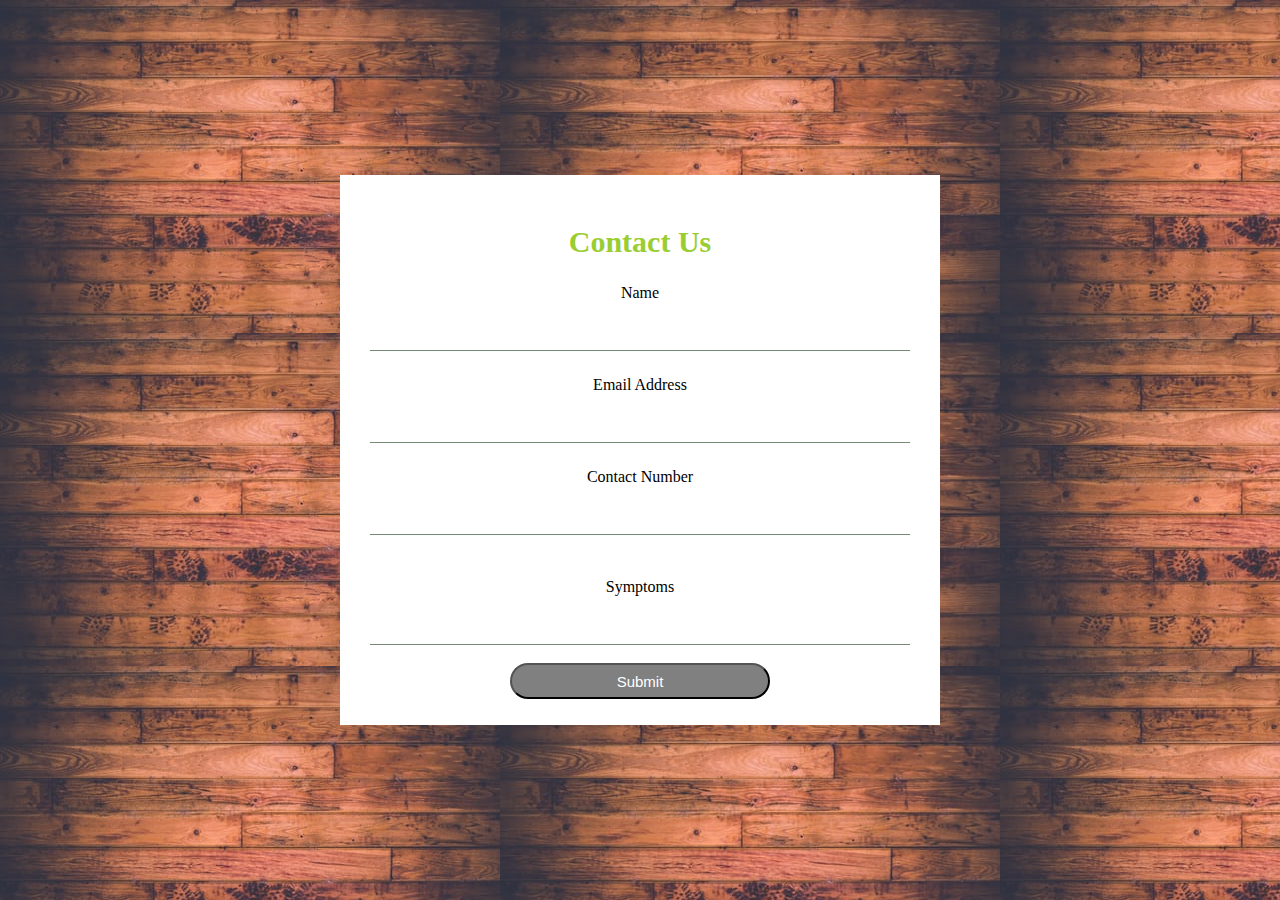
<file: helpline.html>
<html lang="en">
  <head>
    <meta charset="UTF-8" />
    <meta name="viewport" content="width=device-width, initial-scale=1.0" />
    <title>Document</title>
    <link rel="stylesheet" href="helpline.css" />
  </head>
  <body>
    <div class="container">
      <form get="" method="" id="signup" action="helpline.php">
        <h2>Contact Us</h2>
        <div>
          <label for="name">Name</label>
          <input type="text" id="name" name="name" />
        </div>
        <div>
          <label for="email">Email Address</label>
          <input type="email" id="email" name="email" />
        </div>
        <div>
          <label for="mobile">Contact Number</label>
          <input type="text" id="mobile" name="mobile" />
        </div>
        <br />
        <div id="Symptoms">
          <label for="sym">Symptoms</label>
          <input type="text" name="sym" id="sym">
        <br />
        <div>
          <button type="submit" value="Submit">Submit</button>
        </div>
      </form>
    </div>
  </body>
</html>
</file>
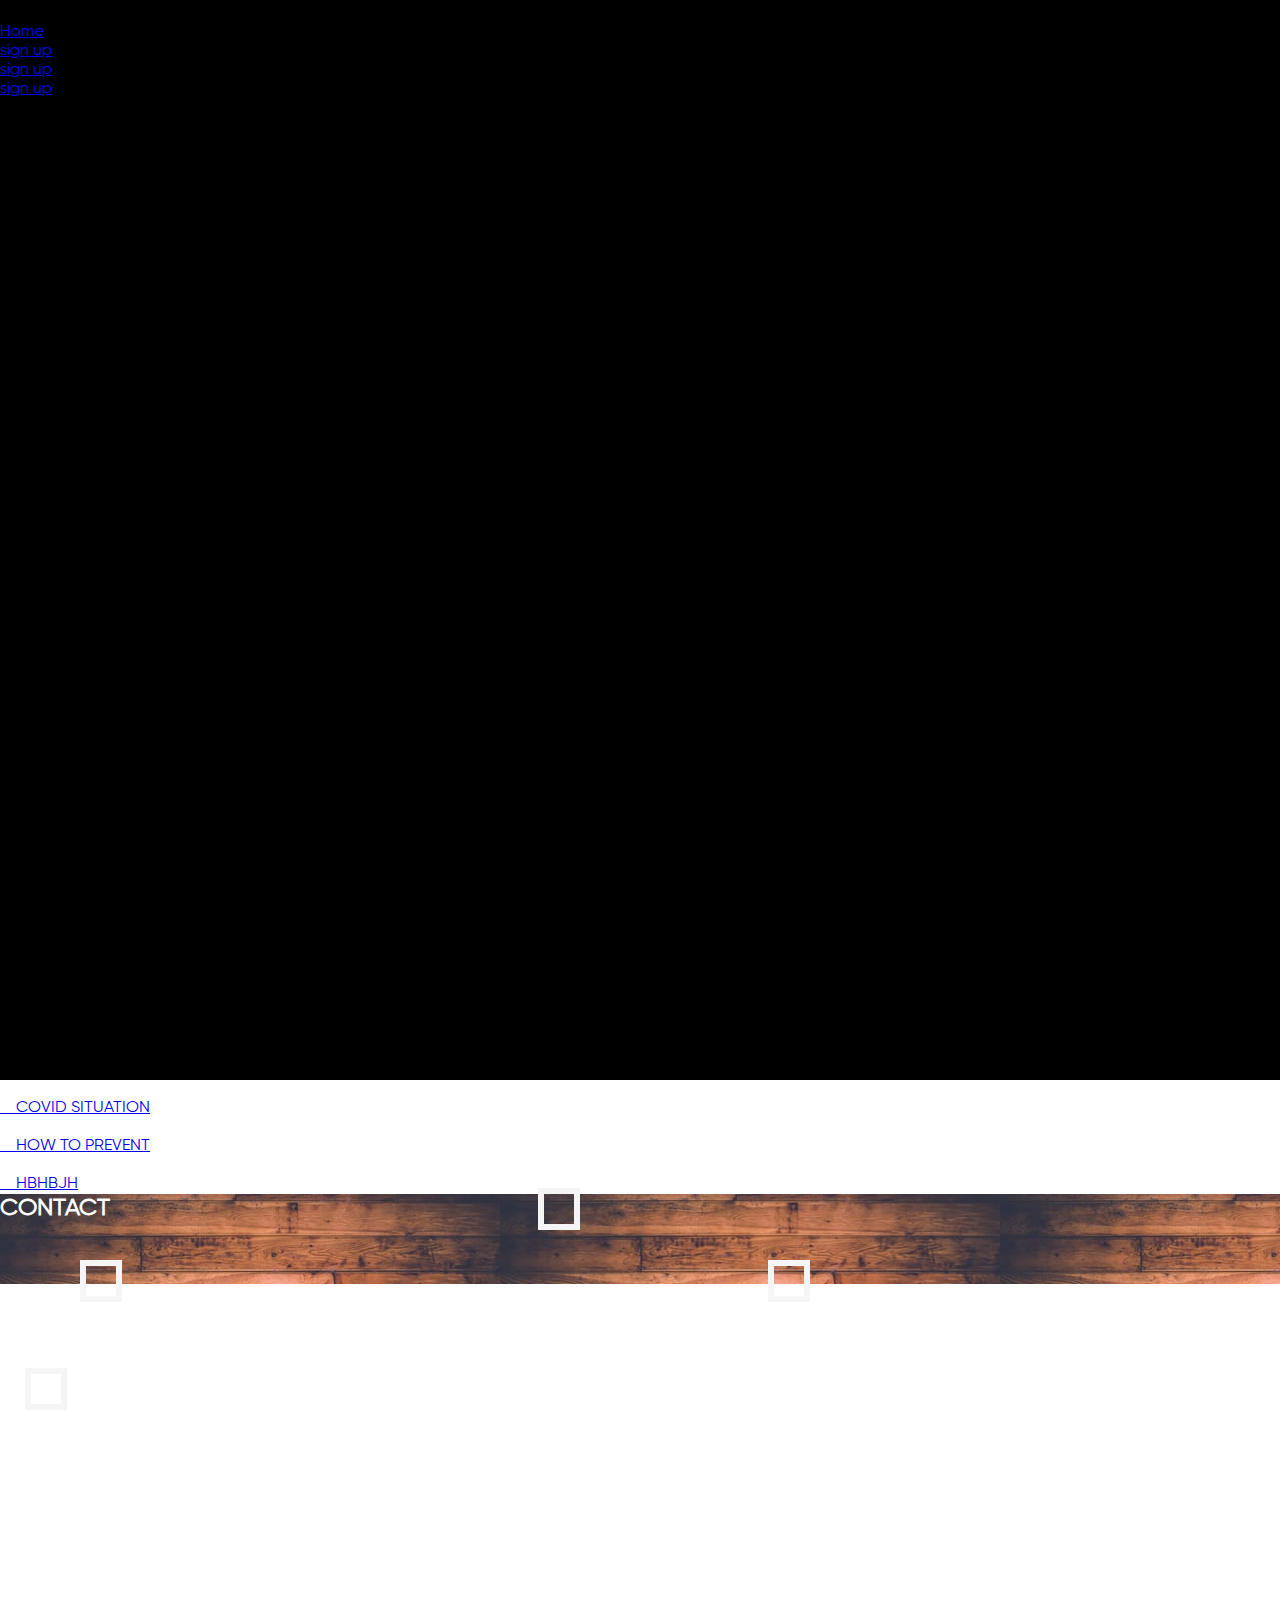
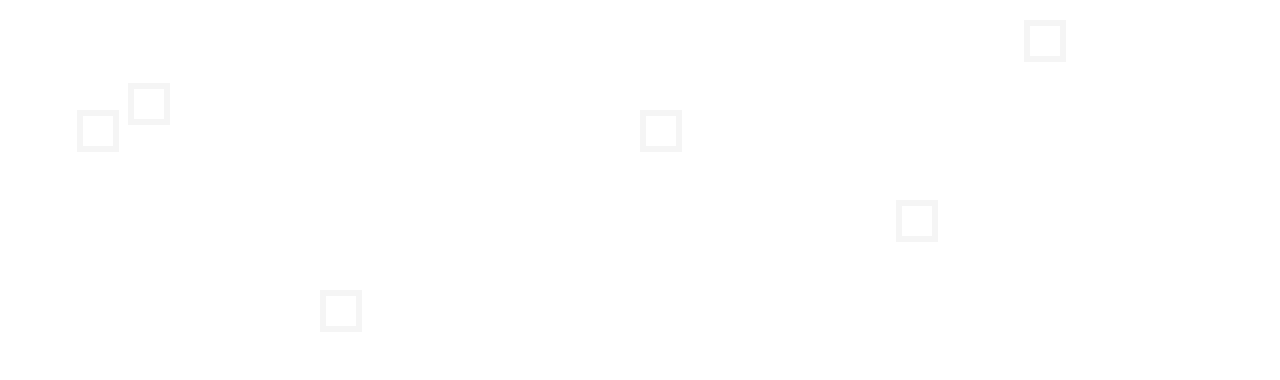
<file: home.html>
<html lang="en">
  <head>
    <meta charset="UTF-8" />
    <meta name="viewport" content="width=device-width, initial-scale=1.0" />
    <title>iwp project</title>
    <link rel="stylesheet" href="home.css" />
  </head>
  <body>
  
      <header>
    <div class="navbar">
        <div id="logo">
            <h3>LOGO</h3>
        </div>
        <ul>
          <li><a href="/home.html">Home</a></li>
          <li ><a href="signup.html">sign up</a></li>
          <li ><a href="signup.html">sign up</a></li>
          <li ><a href="signup.html">sign up</a></li>

        
        </ul>
      </div>
    </header>
    
    

    <div class="animation">
      <div class=info>
      <p><a href="covid.html"><br>&emsp;COVID SITUATION</a></p>
      <p><a href="#"><br>&emsp;HOW TO PREVENT</a></p>
      <p><a href="#"><br>&emsp;HBHBJH</a></p>
      </div>
      
      
      <div class="box">
        <div></div>
        <div></div>
        <div></div>
        <div></div>
        <div></div>
        <div></div>
        <div></div>
        <div></div>
        <div></div>
        <div></div>
      </div>
      <footer class=contact>
        <h2>CONTACT</h2>
      </footer>
      
      
   
    </div>
  </div>
  
  
    
  
        
     
    
  </body>
</html>
</file>
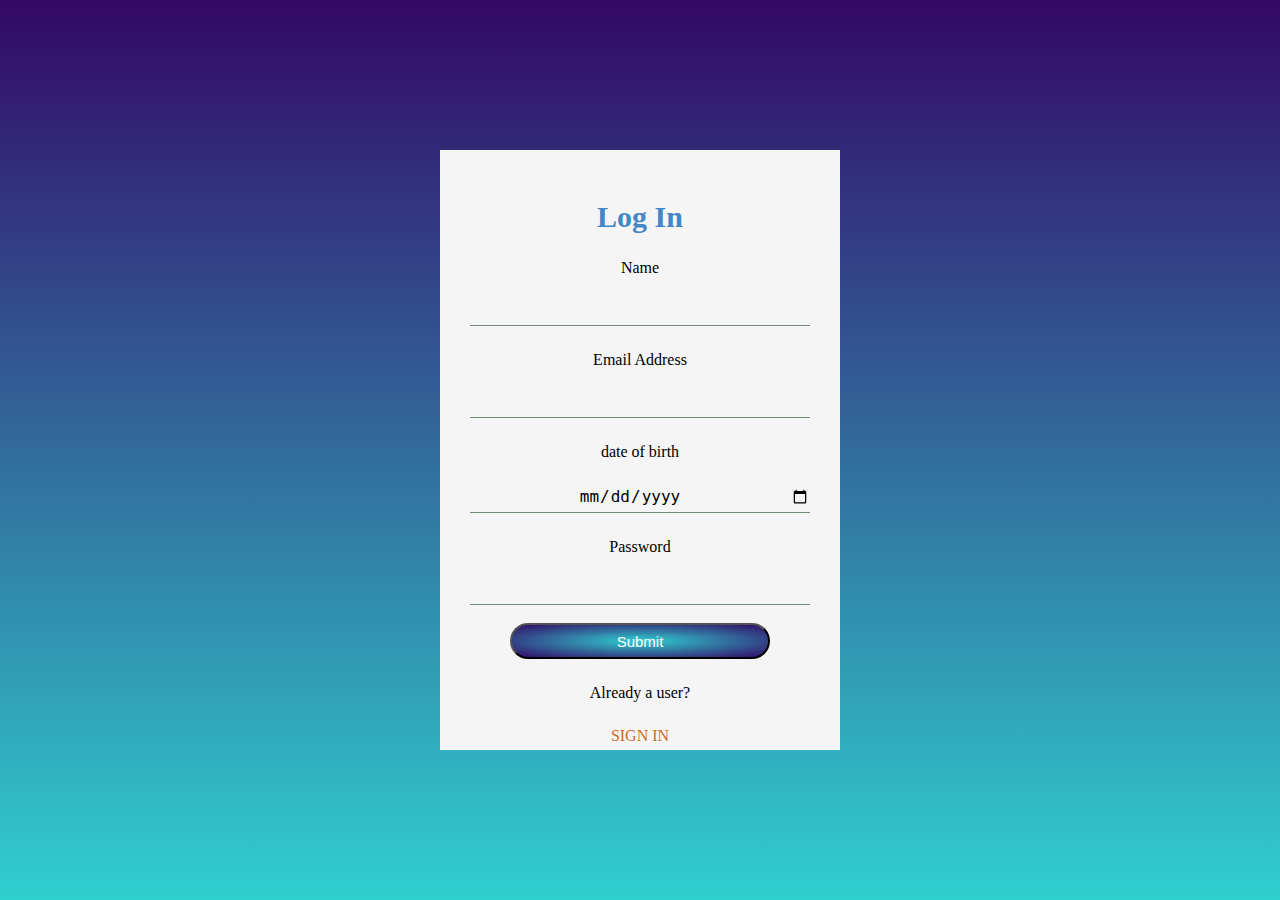
<file: login.html>
<html lang="en">
  <head>
    <meta charset="UTF-8" />
    <meta name="viewport" content="width=device-width, initial-scale=1.0" />
    <title>Document</title>
    <link rel="stylesheet" href="login.css" />
  </head>
  <body>
    
    <div class="container">
      <form get="" method="" id="signup">
        <h2>Log In</h2>
        <div>
            <label for="name">Name</label>
            <input type="name" id="name" name="name" />
        </div>
        <div>
            <label for="email">Email Address</label>
            <input type="email" id="email" name="email" />
        </div>
        <div>
            <label for="dob">date of birth</label>
            <input type="date" id="dob" name="dob" />
          </div>
        <div>
          <label for="password">Password</label>
          <input type="password" id="password" name="password" />
        </div>
        <br />
        <div>
          <button type="submit" value="Submit">Submit</button>
        </div>
        <div>
          <p class="forgot">Already a user?</p>
          <a class="link" href="signup.html">SIGN IN</a>
        </div>
      </form>
    </div>
    <div class="animation">
      <div class="box">
        <div></div>
        <div></div>
        <div></div>
        <div></div>
        <div></div>
        <div></div>
        <div></div>
        <div></div>
        <div></div>
        <div></div>
      </div>
  </body>
</html>
</file>
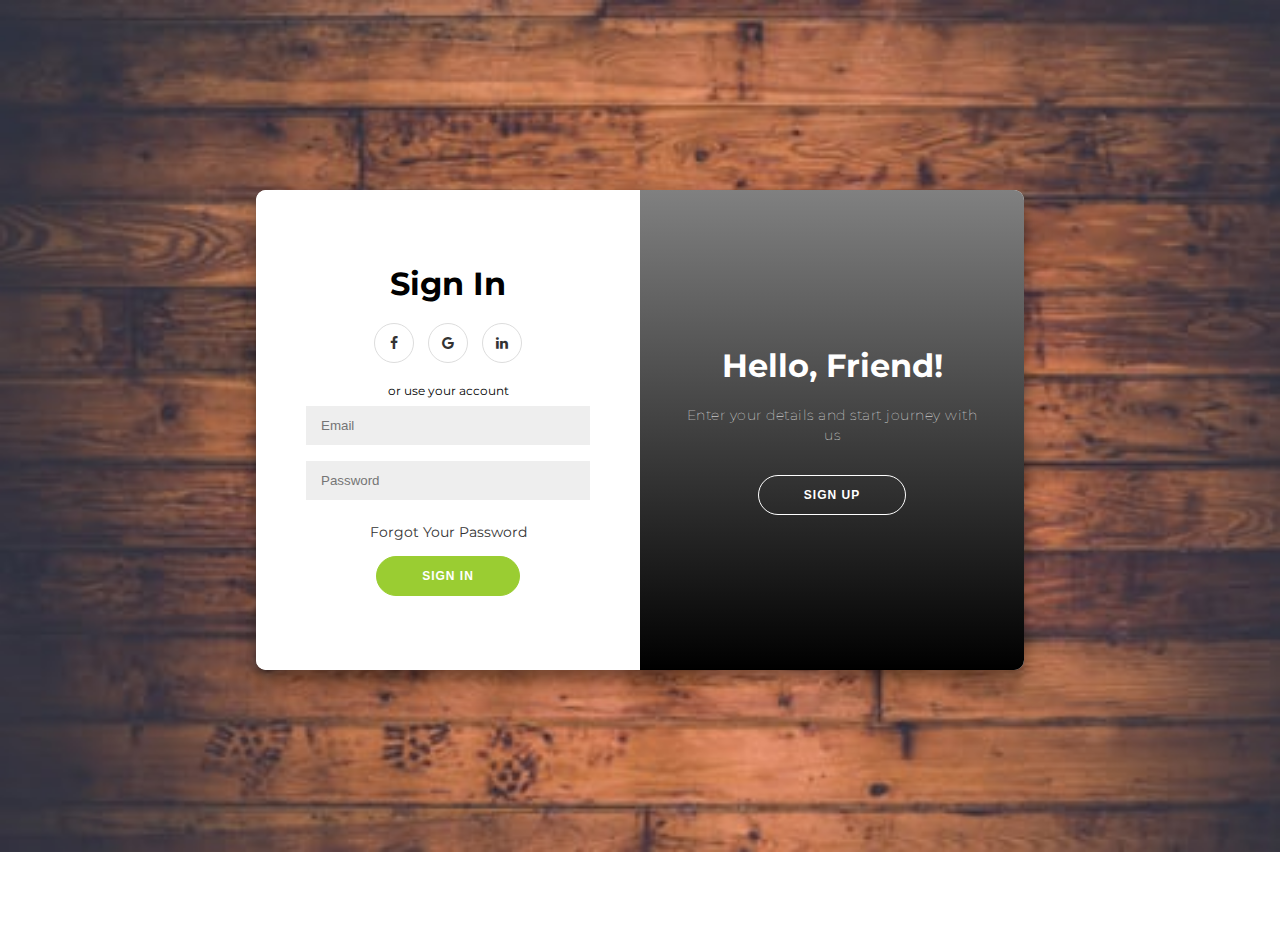
<file: signlog.html>
<!DOCTYPE html>
<html>
  <head>
    <title>SignUp and Login</title>
    <link rel="stylesheet" type="text/css" href="sign.css" />
    <link
      rel="stylesheet"
      href="https://cdnjs.cloudflare.com/ajax/libs/font-awesome/4.7.0/css/font-awesome.min.css"
    />
  </head>
  <body>
    <div class="container" id="container">
      <div class="form-container sign-up-container">
        <form method="POST " action="signup.php">
          <h1>Create Account</h1>
          <div class="social-container">
            <a href="#" class="social"><i class="fa fa-facebook"></i></a>
            <a href="#" class="social"><i class="fa fa-google"></i></a>
            <a href="#" class="social"><i class="fa fa-linkedin"></i></a>
          </div>
          <span>or use your email for registration</span>
          <input type="text" name="name" placeholder="Name" />
          <input type="email" name="email" placeholder="Email" />
          <input type="password" name="password" placeholder="Password" />
          <button>SignUp</button>
        </form>
      </div>
      <div class="form-container sign-in-container">
        <form action="#">
          <h1>Sign In</h1>
          <div class="social-container">
            <a href="#" class="social"><i class="fa fa-facebook"></i></a>
            <a href="#" class="social"><i class="fa fa-google"></i></a>
            <a href="#" class="social"><i class="fa fa-linkedin"></i></a>
          </div>
          <span>or use your account</span>
          <input type="email" name="email" placeholder="Email" />
          <input type="password" name="password" placeholder="Password" />
          <a href="#">Forgot Your Password</a>

          <button>Sign In</button>
        </form>
      </div>
      <div class="overlay-container">
        <div class="overlay">
          <div class="overlay-panel overlay-left">
            <h1>Welcome Back!</h1>
            <p>
              To keep connected with us please login with your personal info
            </p>
            <button class="ghost" id="signIn">Sign In</button>
          </div>
          <div class="overlay-panel overlay-right">
            <h1>Hello, Friend!</h1>
            <p>Enter your details and start journey with us</p>
            <button class="ghost" id="signUp">Sign Up</button>
          </div>
        </div>
      </div>
    </div>

    <script type="text/javascript">
      const signUpButton = document.getElementById('signUp');
      const signInButton = document.getElementById('signIn');
      const container = document.getElementById('container');

      signUpButton.addEventListener('click', () => {
        container.classList.add('right-panel-active');
      });
      signInButton.addEventListener('click', () => {
        container.classList.remove('right-panel-active');
      });
    </script>
  </body>
</html>
</file>
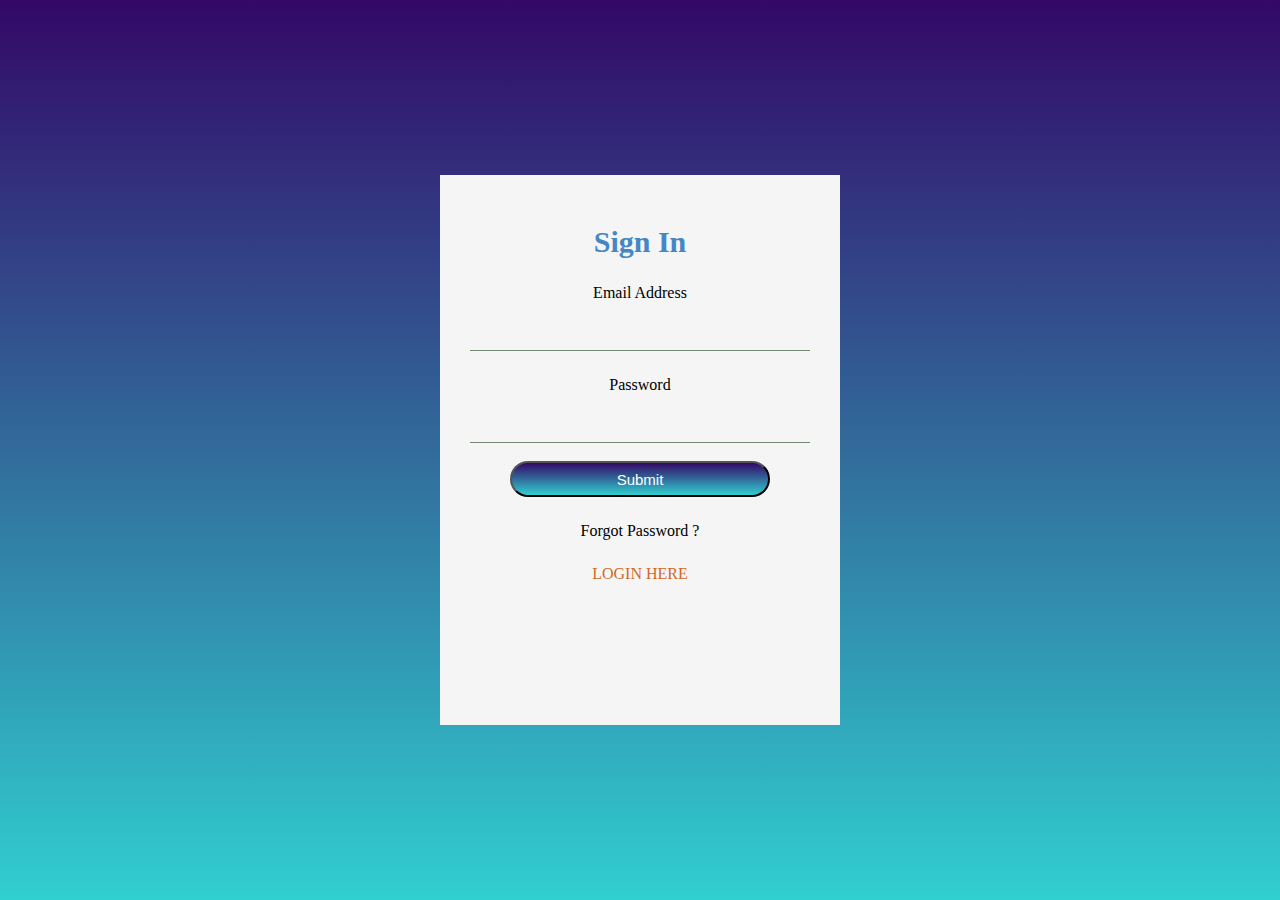
<file: signup.html>
<html lang="en">
  <head>
    <meta charset="UTF-8" />
    <meta name="viewport" content="width=device-width, initial-scale=1.0" />
    <title>Document</title>
    <link rel="stylesheet" href="signup.css" />
  </head>
  <body>
    <div class="container">
      <form get="" method="" id="signup">
        <h2>Sign In</h2>
        <div>
          <label for="email">Email Address</label>
          <input type="email" id="email" name="email" />
        </div>
        <div>
          <label for="password">Password</label>
          <input type="password" id="password" name="password" />
        </div>
        <br />
        <div>
          <button type="submit" value="Submit">Submit</button>
        </div>
        <div>
          <p class="forgot">Forgot Password ?</p>
          <a class="link" href="login.html">LOGIN HERE</a>
        </div>
      </form>
    </div>
  </body>
</html>
</file>
<file: helpline.css>
* {
  margin: 0;
  padding: 0;
  box-sizing: border-box;
}
body {
  width: 100%;
  height: 100vh;
  display: flex;
  justify-content: center;
  align-items: center;
  background-image: url(bg1.jpg);

  top: 50%;
  left: 90%;
}
input {
  border: none;
  outline: none;
  background: none;
}
#signup {
  overflow: hidden;
  position: relative;
  width: 400px;
  height: 600px;
  background: white;
}
#signup {
  position: relative;
  width: 600px;
  height: 550px;
  padding: 50px 30px;
  -webkit-transition: -webkit-transform 1.2% ease-in-out;
  transition: -webkit-transform 1.2% ease-in-out;
  transition: transform 1.2% ease-in-out;
  transition: transform 1.2% ease-in-out, -webkit-transform 1.2% ease-in-out;
}
h2 {
  width: 100%;
  font-size: 30px;
  text-align: center;
  color: yellowgreen;
}
label,
.link,
p {
  display: block;
  width: 260px;
  margin: 25px auto;
  text-align: center;
}
.link {
  text-decoration: none;
  color: chocolate;
}
input {
  display: block;
  width: 100%;
  margin-top: 5px;
  font-size: 16px;
  padding-bottom: 5px;
  border-bottom: 1px solid rgb(117, 138, 117);
  text-align: center;
}
button {
  display: block;
  margin: 0 auto;
  width: 260px;
  height: 36px;
  border-radius: 30px;
  color: white;
  font-size: 15px;
  cursor: pointer;
  background-color: gray;
}
button:hover {
  background-color: yellowgreen;
}
#id select {
  align-content: center;
}
</file>
<file: home.css>
@font-face {
  font-family: 'Gilroy';
  src: url(./Gilroy-Regular.woff) format(woff);
}
* {
  margin: 0;
  padding: 0;
  font-family: 'Gilroy', sans-serif;
}
header {
  width: 100%;
  height: 120vh;
  background-color: black;
  linear-gradient: (rgba(160, 160, 160, 0.3));
  background-size: 100%;
  background-repeat: no-repeat;
}
.animation {
  position: absolute;
  width: 100vw;
  height: 100vh;
  overflow: hidden;
  background-color: linear-gradient(gray, black);
}
.box div {
  position: absolute;
  width: 30px;
  height: 30px;
  background-color: transparent;
  border: 6px solid whitesmoke;
}
.box div:nth-child(1) {
  top: 12%;
  left: 42%;
  animation: animate 10s linear infinite;
}
.box div:nth-child(2) {
  top: 70%;
  left: 50%;
  animation: animate 7s linear infinite;
}
.box div:nth-child(3) {
  top: 70%;
  left: 6%;
  animation: animate 9s linear infinite;
}
.box div:nth-child(4) {
  top: 20%;
  left: 60%;
  animation: animate 10s linear infinite;
}
.box div:nth-child(5) {
  top: 67%;
  left: 10%;
  animation: animate 6s linear infinite;
}
.box div:nth-child(6) {
  top: 80%;
  left: 70%;
  animation: animate 12s linear infinite;
}
.box div:nth-child(7) {
  top: 60%;
  left: 80%;
  animation: animate 15s linear infinite;
}
.box div:nth-child(8) {
  top: 32%;
  left: 25;
  animation: animate 16s linear infinite;
}
.box div:nth-child(9) {
  top: 90%;
  left: 25%;
  animation: animate 9s linear infinite;
}
.box div:nth-child(10) {
  top: 20%;
  left: 80;
  animation: animate 5s linear infinite;
}
@keyframes animate {
  0% {
    transform: scale(0) translateY(0) rotate(0);
    opacity: 1;
  }
  100% {
    transform: scale(1, 3) translateY(-90px) rotate(360deg);
    opacity: 0;
  }
}
nav {
  width: 100%;
  height: 10vh;
  background-image: url('bg1.jpg');
  opacity: 0.8;
  color: white;
  display: flex;
  justify-content: space-between;
  align-items: center;
  text-transform: uppercase;
}
nav .logo {
  width: 25%;
  text-align: center;
}
nav .menu {
  width: 40%;
  display: flex;
  justify-content: space-around;
  font-weight: bold;
}
nav .menu a {
  width: 25%;
  text-decoration: none;
  color: white;
}
nav .menu a:hover {
  color: yellowgreen;
}
main {
  width: 100%;
  height: 80vh;
  display: flex;
  justify-content: center;
  align-content: center;
  color: white;
}
section {
}
section h3 {
  font-size: 25px;
  letter-spacing: 3px;
  font-weight: 200;
  text-shadow: 1px 1px 2px black;
}
section h1 {
  margin: 50px 0 20px 0;
  font-size: 30px;
  font-weight: 700;
  text-shadow: 2px 1px 5px black;
  text-transform: uppercase;
}
section a {
  padding: 12px 30px;
  border-radius: 4px;
  outline: none;
  text-transform: uppercase;
  font-size: 12px;
  font-weight: 500;
  text-decoration: none;
  letter-spacing: 1px;
}
section .btone,
.btntwo {
  background: gray;
  color: white;
}
section .btone:hover,
.btntwo:hover {
  background: yellowgreen;
}
.change_content:after {
  content: '';
  animation: changetext 10s infinite linear;
  color: greenyellow;
}
@keyframes changetext {
  0% {
    content: 'INDIA';
  }
  10% {
    content: 'USA';
  }
  20% {
    content: 'AFRICA';
  }
}
footer {
  height: 10vh;
  width: 100%;
  background-image: url('bg1.jpg');
  color: white;
}
</file>
<file: login.css>
* {
  margin: 0;
  padding: 0;
  box-sizing: border-box;
}
body {
  width: 100%;
  height: 100vh;
  display: flex;
  justify-content: center;
  align-items: center;
  background-image: linear-gradient(to top, #30cfd0 0%, #330867 100%);
}
input {
  border: none;
  outline: none;
  background: none;
}
#signup {
  overflow: hidden;
  position: relative;
  width: 400px;
  height: 600px;
  background: whitesmoke;
}
#signup {
  position: relative;
  width: 400px;
  height: 600px;
  padding: 50px 30px;
  -webkit-transition: -webkit-transform 1.2% ease-in-out;
  transition: -webkit-transform 1.2% ease-in-out;
  transition: transform 1.2% ease-in-out;
  transition: transform 1.2% ease-in-out, -webkit-transform 1.2% ease-in-out;
}
h2 {
  width: 100%;
  font-size: 30px;
  text-align: center;
  color: rgb(69, 135, 197);
}
label,
.link,
p {
  display: block;
  width: 260px;
  margin: 25px auto;
  text-align: center;
}
.link {
  text-decoration: none;
  color: chocolate;
}
input {
  display: block;
  width: 100%;
  margin-top: 5px;
  font-size: 16px;
  padding-bottom: 5px;
  border-bottom: 1px solid rgb(117, 138, 117);
  text-align: center;
}
button {
  display: block;
  margin: 0 auto;
  width: 260px;
  height: 36px;
  border-radius: 30px;
  color: white;
  font-size: 15px;
  cursor: pointer;
  background-image: radial-gradient(#30cfd0 0%, #330867 100%);
}

  
}
button:hover {
    background-image: radial-gradient( #330867 0%,#30cfd0 100%);
}
}
</file>
<file: sign.css>
@import url('https://fonts.googleapis.com/css?family=Montserrat:400,800');

* {
  box-sizing: border-box;
}

body {
  background-image: url('bg1.jpg');
  background-repeat: no-repeat;
  background-size: 100%;
  display: flex;
  justify-content: center;
  align-items: center;
  flex-direction: column;
  font-family: 'Montserrat', sans-serif;
  height: 100vh;
  margin: -20px 0 50px;
}

h1 {
  font-weight: bold;
  margin: 0;
}

h2 {
  text-align: center;
}

p {
  font-size: 14px;
  font-weight: 100;
  line-height: 20px;
  letter-spacing: 0.5px;
  margin: 20px 0 30px;
}

span {
  font-size: 12px;
}

a {
  color: #333;
  font-size: 14px;
  text-decoration: none;
  margin: 15px 0;
}

button {
  border-radius: 20px;
  border: 1px solid yellowgreen;
  background-color: yellowgreen;
  color: #ffffff;
  font-size: 12px;
  font-weight: bold;
  padding: 12px 45px;
  letter-spacing: 1px;
  text-transform: uppercase;
  transition: transform 80ms ease-in;
}

button:active {
  transform: scale(0.95);
}

button:focus {
  outline: none;
}

button.ghost {
  background-color: transparent;
  border-color: #ffffff;
}

form {
  background-color: #ffffff;
  display: flex;
  align-items: center;
  justify-content: center;
  flex-direction: column;
  padding: 0 50px;
  height: 100%;
  text-align: center;
}

input {
  background-color: #eee;
  border: none;
  padding: 12px 15px;
  margin: 8px 0;
  width: 100%;
}

.container {
  background-color: #fff;
  border-radius: 10px;
  box-shadow: 0 14px 28px rgba(0, 0, 0, 0.25), 0 10px 10px rgba(0, 0, 0, 0.22);
  position: relative;
  overflow: hidden;
  width: 768px;
  max-width: 100%;
  min-height: 480px;
}

.form-container {
  position: absolute;
  top: 0;
  height: 100%;
  transition: all 0.6s ease-in-out;
}

.sign-in-container {
  left: 0;
  width: 50%;
  z-index: 2;
}

.container.right-panel-active .sign-in-container {
  transform: translateX(100%);
}

.sign-up-container {
  left: 0;
  width: 50%;
  opacity: 0;
  z-index: 1;
}

.container.right-panel-active .sign-up-container {
  transform: translateX(100%);
  opacity: 1;
  z-index: 5;
  animation: show 0.6s;
}

@keyframes show {
  0%,
  49.99% {
    opacity: 0;
    z-index: 1;
  }

  50%,
  100% {
    opacity: 1;
    z-index: 5;
  }
}

.overlay-container {
  position: absolute;
  top: 0;
  left: 50%;
  width: 50%;
  height: 100%;
  overflow: hidden;
  transition: transform 0.6s ease-in-out;
  z-index: 100;
}

.container.right-panel-active .overlay-container {
  transform: translateX(-100%);
}

.overlay {
  background: linear-gradient(gray, black);
  background-repeat: no-repeat;
  background-size: cover;
  background-position: 0 0;
  color: #ffffff;
  position: relative;
  left: -100%;
  height: 100%;
  width: 200%;
  transform: translateX(0);
  transition: transform 0.6s ease-in-out;
}

.container.right-panel-active .overlay {
  transform: translateX(50%);
}

.overlay-panel {
  position: absolute;
  display: flex;
  align-items: center;
  justify-content: center;
  flex-direction: column;
  padding: 0 40px;
  text-align: center;
  top: 0;
  height: 100%;
  width: 50%;
  transform: translateX(0);
  transition: transform 0.6s ease-in-out;
}

.overlay-left {
  transform: translateX(-20%);
}

.container.right-panel-active .overlay-left {
  transform: translateX(0);
}

.overlay-right {
  right: 0;
  transform: translateX(0);
}

.container.right-panel-active .overlay-right {
  transform: translateX(20%);
}

.social-container {
  margin: 20px 0;
}

.social-container a {
  border: 1px solid #dddddd;
  border-radius: 50%;
  display: inline-flex;
  justify-content: center;
  align-items: center;
  margin: 0 5px;
  height: 40px;
  width: 40px;
}
</file>
<file: signup.css>
* {
  margin: 0;
  padding: 0;
  box-sizing: border-box;
}
body {
  width: 100%;
  height: 100vh;
  display: flex;
  justify-content: center;
  align-items: center;
  background-image: linear-gradient(to top, #30cfd0 0%, #330867 100%);

  top: 50%;
  left: 90%;
}
input {
  border: none;
  outline: none;
  background: none;
}
#signup {
  overflow: hidden;
  position: relative;
  width: 400px;
  height: 550px;
  background: whitesmoke;
}
#signup {
  position: relative;
  width: 400px;
  height: 550px;
  padding: 50px 30px;
  -webkit-transition: -webkit-transform 1.2% ease-in-out;
  transition: -webkit-transform 1.2% ease-in-out;
  transition: transform 1.2% ease-in-out;
  transition: transform 1.2% ease-in-out, -webkit-transform 1.2% ease-in-out;
}
h2 {
  width: 100%;
  font-size: 30px;
  text-align: center;
  color: rgb(69, 135, 197);
}
label,
.link,
p {
  display: block;
  width: 260px;
  margin: 25px auto;
  text-align: center;
}
.link {
  text-decoration: none;
  color: chocolate;
}
input {
  display: block;
  width: 100%;
  margin-top: 5px;
  font-size: 16px;
  padding-bottom: 5px;
  border-bottom: 1px solid rgb(117, 138, 117);
  text-align: center;
}
button {
  display: block;
  margin: 0 auto;
  width: 260px;
  height: 36px;
  border-radius: 30px;
  color: white;
  font-size: 15px;
  cursor: pointer;
  background-image: linear-gradient(to top, #30cfd0 0%, #330867 100%);
}
button:hover {
  background-image: linear-gradient(to top, #330867 0%, #30cfd0 100%);
}
.animation {
  position: absolute;
  width: 100%;
  height: 100%;
  overflow: hidden;
  background-image: linear-gradient(to top, #30cfd0 0%, #330867 100%);
}
.box div {
  position: absolute;
  width: 30px;
  height: 30px;
  background-color: transparent;
  border: 6px solid whitesmoke;
}
.box div:nth-child(1) {
  top: 12%;
  left: 42%;
  animation: animate 10s linear infinite;
}
.box div:nth-child(2) {
  top: 70%;
  left: 50%;
  animation: animate 7s linear infinite;
}
.box div:nth-child(3) {
  top: 70%;
  left: 6%;
  animation: animate 9s linear infinite;
}
.box div:nth-child(4) {
  top: 20%;
  left: 60%;
  animation: animate 10s linear infinite;
}
.box div:nth-child(5) {
  top: 67%;
  left: 10%;
  animation: animate 6s linear infinite;
}
.box div:nth-child(6) {
  top: 80%;
  left: 70%;
  animation: animate 12s linear infinite;
}
.box div:nth-child(7) {
  top: 60%;
  left: 80%;
  animation: animate 15s linear infinite;
}
.box div:nth-child(8) {
  top: 32%;
  left: 25;
  animation: animate 16s linear infinite;
}
.box div:nth-child(9) {
  top: 90%;
  left: 25%;
  animation: animate 9s linear infinite;
}
.box div:nth-child(10) {
  top: 20%;
  left: 80;
  animation: animate 5s linear infinite;
}
@keyframes animate {
  0% {
    transform: scale(0) translateY(0) rotate(0);
    opacity: 1;
  }
  100% {
    transform: scale(1, 3) translateY(-90px) rotate(360deg);
    opacity: 0;
  }
}
</file>
